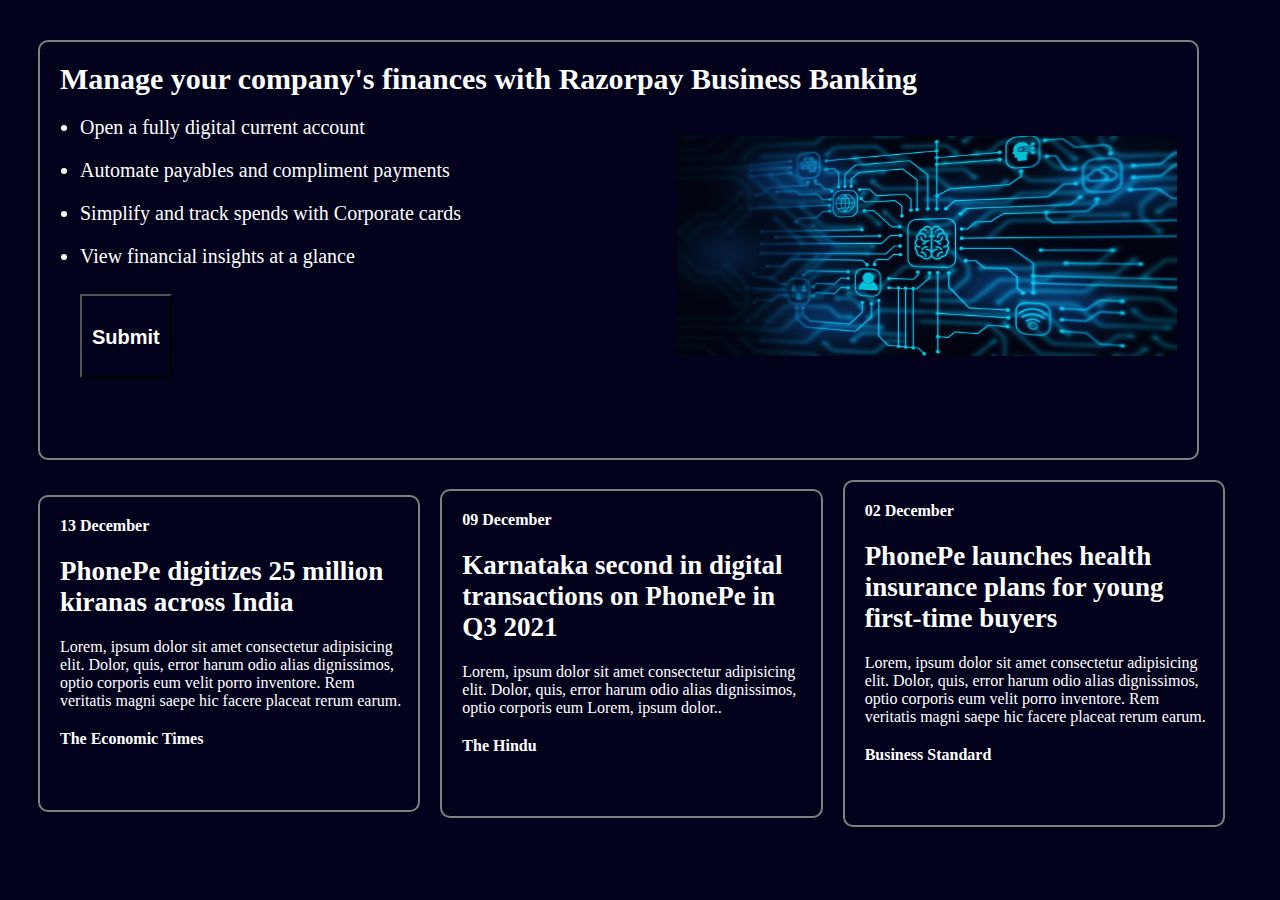
<file: index.html>
<!DOCTYPE html>
<html lang="en">
<head>
    <meta charset="UTF-8">
    <meta http-equiv="X-UA-Compatible" content="IE=edge">
    <meta name="viewport" content="width=device-width, initial-scale=1.0">
    <link rel="stylesheet" href="style.css">
    <title>ses3.a</title>
</head>
<body>
    <section class="ex1">
        <div class="container">
            <div class="ab">
                <div class="part3">
                <div class="content">
                <h1>Manage your company's finances with Razorpay Business Banking</h1>
                <img src="istockphoto-1296904409-170667a.jpg" alt="pic" >
                <ul>
                    <li>Open a fully digital current account</li>
                    <li>Automate payables and compliment payments</li>
                    <li>Simplify and track spends with Corporate cards</li>
                    <li>View financial insights at a glance</li>
                </ul>
            </div>
                
                <button type="button"><h2>Submit</h2></button>
            </div>
        </div>
        </div>
    </section>
    <section class="ex2">
    <div class="container">
    <div class="row">
        <div class="part2">
            <h4>13 December</h4>
            <h5>PhonePe digitizes 25 million kiranas across India</h5>
            <p class="abc">
                Lorem, ipsum dolor sit amet consectetur adipisicing elit. Dolor, quis, error harum odio alias dignissimos, optio corporis eum velit porro inventore. Rem veritatis magni saepe hic facere placeat rerum earum.
            </p>
            <h4>The Economic Times</h4>
        </div>
        <div class="part1">
            <h4>09 December</h4>
            <h5>Karnataka second in digital transactions on PhonePe in Q3 2021</h5>
            <p class="abc">
                Lorem, ipsum dolor sit amet consectetur adipisicing elit. Dolor, quis, error harum odio alias dignissimos, optio corporis eum Lorem, ipsum dolor..
            </p>
            <h4 class="ab">The Hindu</h4>
        </div>
        <div class="part2">
            <h4>02 December</h4>
            <h5>PhonePe launches health insurance plans for young first-time buyers</h5>
            <p class="abc">
                Lorem, ipsum dolor sit amet consectetur adipisicing elit. Dolor, quis, error harum odio alias dignissimos, optio corporis eum velit porro inventore. Rem veritatis magni saepe hic facere placeat rerum earum.
            </p>
            <h4>Business Standard</h4>
        </div>
    </div>
</div>
</section>
</body>
</html>
</file>
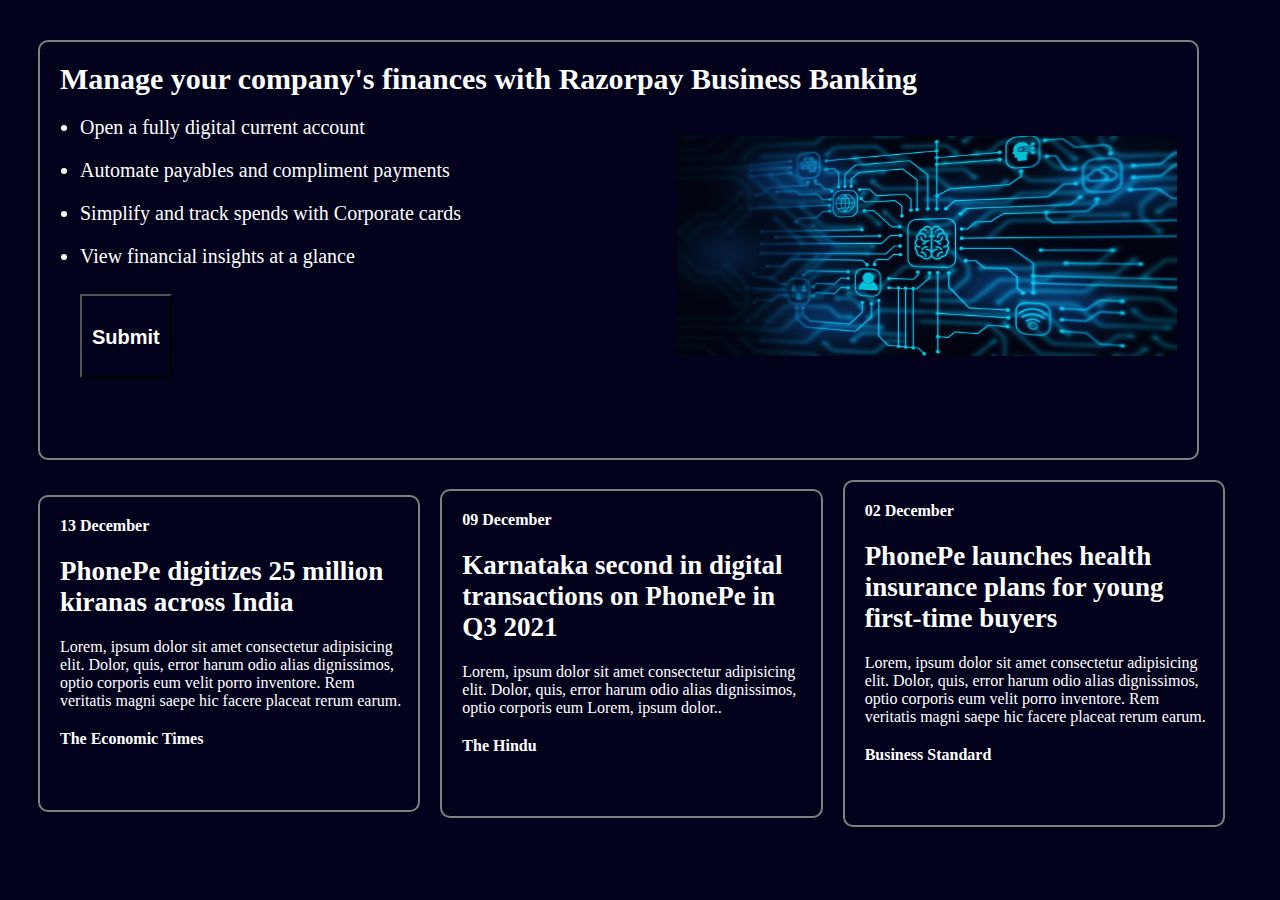
<file: index5.html>
<!DOCTYPE html>
<html lang="en">
<head>
    <meta charset="UTF-8">
    <meta http-equiv="X-UA-Compatible" content="IE=edge">
    <meta name="viewport" content="width=device-width, initial-scale=1.0">
    <link rel="stylesheet" href="style5.css">
    <title>ses3.a</title>
</head>
<body>
    <section class="ex1">
        <div class="container">
            <div class="ab">
                <div class="part3">
                <div class="content">
                <h1>Manage your company's finances with Razorpay Business Banking</h1>
                <img src="istockphoto-1296904409-170667a.jpg" alt="pic" >
                <ul>
                    <li>Open a fully digital current account</li>
                    <li>Automate payables and compliment payments</li>
                    <li>Simplify and track spends with Corporate cards</li>
                    <li>View financial insights at a glance</li>
                </ul>
            </div>
                
                <button type="button"><h2>Submit</h2></button>
            </div>
        </div>
        </div>
    </section>
    <section class="ex2">
    <div class="container">
    <div class="row">
        <div class="part2">
            <h4>13 December</h4>
            <h5>PhonePe digitizes 25 million kiranas across India</h5>
            <p class="abc">
                Lorem, ipsum dolor sit amet consectetur adipisicing elit. Dolor, quis, error harum odio alias dignissimos, optio corporis eum velit porro inventore. Rem veritatis magni saepe hic facere placeat rerum earum.
            </p>
            <h4>The Economic Times</h4>
        </div>
        <div class="part1">
            <h4>09 December</h4>
            <h5>Karnataka second in digital transactions on PhonePe in Q3 2021</h5>
            <p class="abc">
                Lorem, ipsum dolor sit amet consectetur adipisicing elit. Dolor, quis, error harum odio alias dignissimos, optio corporis eum Lorem, ipsum dolor..
            </p>
            <h4 class="ab">The Hindu</h4>
        </div>
        <div class="part2">
            <h4>02 December</h4>
            <h5>PhonePe launches health insurance plans for young first-time buyers</h5>
            <p class="abc">
                Lorem, ipsum dolor sit amet consectetur adipisicing elit. Dolor, quis, error harum odio alias dignissimos, optio corporis eum velit porro inventore. Rem veritatis magni saepe hic facere placeat rerum earum.
            </p>
            <h4>Business Standard</h4>
        </div>
    </div>
</div>
</section>
</body>
</html>
</file>
<file: style.css>
*{
    background-color: rgb(2, 2, 29);
    align-items: center;
    margin-top:20px;
}
body{
    align-items: center;
}
.container{
   margin-left: 20px;
}
.part3 img{
    float:right;
    size: 10%;
    overflow:hidden;
    padding-right: 20px;
    height: 220px;
    width: 500px;
    
}
h2{
    color: white;
}
.part3 button{
    margin-left: 40px;
    margin-bottom: 10px;
    margin-top: 10px;
    padding: 10px 10px 10px 10px;
}
h1{
    color: white;
    font-size: 30px;
    margin-left: 20px;
    
}
ul{
    color:white;
    align-items: flex-end;
    
    
    
}


.row{
    
    display:flex;
    flex-wrap:wrap;
    align-items: center;
    
    
}



li{
    font-size: 20px;
}

.part3{
    align-content: center;
    width:93%;
    border:2px solid grey;
    border-radius: 10px;
    padding-bottom: 70px;
    margin: 0px 10px 0px 10px;
}
.part1{
    
    width:28%;
    border:2px solid grey;
    border-radius: 10px;
    padding:0px 10px 40px 20px;
    margin: 0px 10px 0px 10px;  
    
}
.part2{
   
    width:28%;
    border:2px solid grey;
    border-radius: 10px;
    padding:0px 10px 40px 20px;
    margin: 0px 10px 0px 10px;
}
h5{
    font-size: 27px;
    margin: auto;    
}
h4,p,h5{
   color: white;
    
}
</file>
<file: style5.css>
*{
    background-color: rgb(2, 2, 29);
    align-items: center;
    margin-top:20px;
}
body{
    align-items: center;
}
.container{
   margin-left: 20px;
}
.part3 img{
    float:right;
    size: 10%;
    overflow:hidden;
    padding-right: 20px;
    height: 220px;
    width: 500px;
    
}
h2{
    color: white;
}
.part3 button{
    margin-left: 40px;
    margin-bottom: 10px;
    margin-top: 10px;
    padding: 10px 10px 10px 10px;
}
h1{
    color: white;
    font-size: 30px;
    margin-left: 20px;
    
}
ul{
    color:white;
    align-items: flex-end;
    
    
    
}


.row{
    
    display:flex;
    flex-wrap:wrap;
    align-items: center;
    
    
}



li{
    font-size: 20px;
}

.part3{
    align-content: center;
    width:93%;
    border:2px solid grey;
    border-radius: 10px;
    padding-bottom: 70px;
    margin: 0px 10px 0px 10px;
}
.part1{
    
    width:28%;
    border:2px solid grey;
    border-radius: 10px;
    padding:0px 10px 40px 20px;
    margin: 0px 10px 0px 10px;  
    
}
.part2{
   
    width:28%;
    border:2px solid grey;
    border-radius: 10px;
    padding:0px 10px 40px 20px;
    margin: 0px 10px 0px 10px;
}
h5{
    font-size: 27px;
    margin: auto;    
}
h4,p,h5{
   color: white;
    
}
</file>
